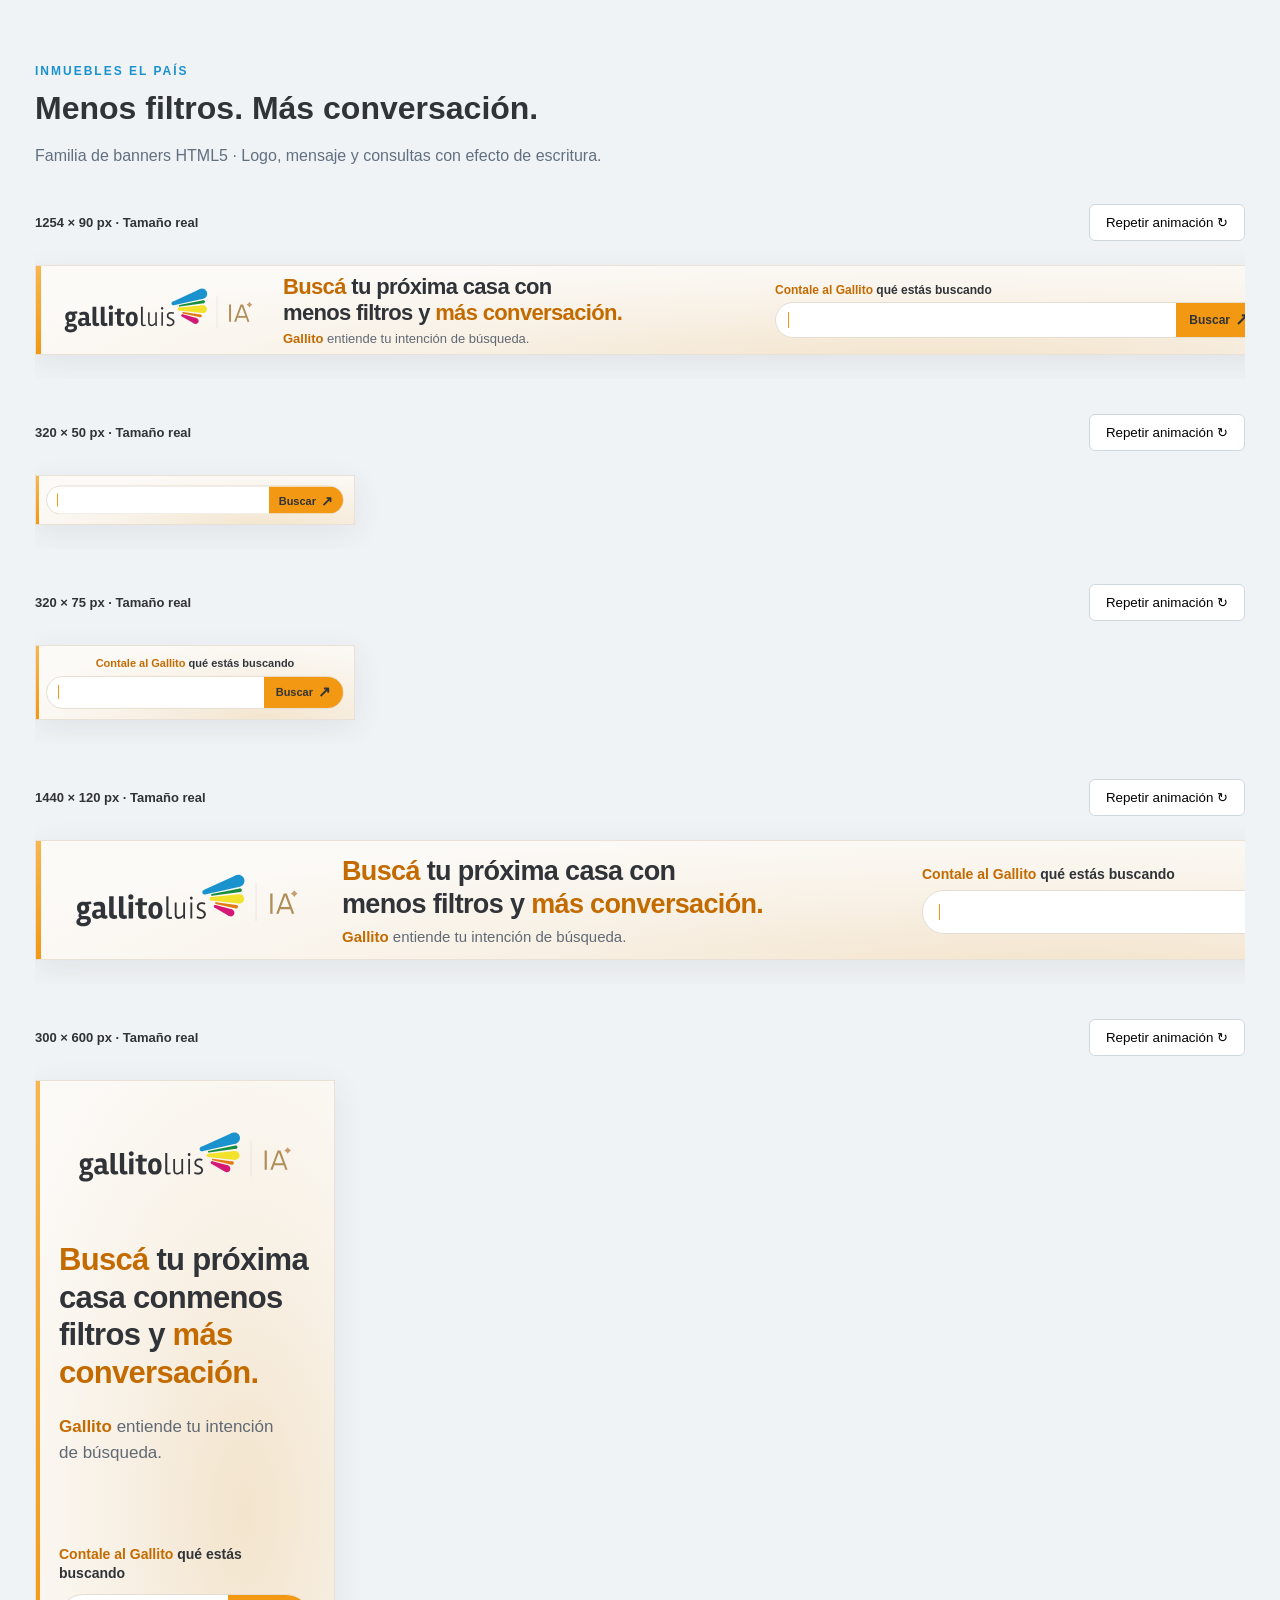
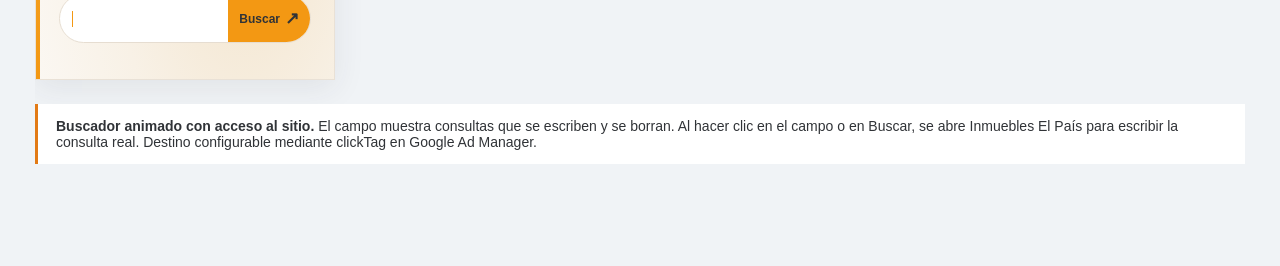
<file: index.html>
<!doctype html><html lang="es-UY"><head><meta charset="utf-8"><meta name="viewport" content="width=device-width,initial-scale=1"><title>Banners · Inmuebles El País</title><style>*{box-sizing:border-box}body{margin:0;background:#f0f3f6;color:#303337;font-family:Arial,sans-serif}main{max-width:1370px;margin:64px auto;padding:0 35px}.eyebrow{font-size:12px;color:#1a92ce;font-weight:bold;letter-spacing:2px}h1{font-size:32px;margin:12px 0}p{line-height:1.6;color:#617080}.toolbar{display:flex;justify-content:space-between;align-items:center;margin-top:35px;font-size:13px}.stage{overflow:auto;padding:24px 0}iframe{display:block;width:1254px;height:90px;border:0;box-shadow:0 8px 30px #30333715;background:white}button{background:white;border:1px solid #cfd8df;border-radius:6px;padding:10px 16px;cursor:pointer}.note{background:#fff;border-left:3px solid #e27a15;padding:14px 18px;font-size:14px}#status{min-height:24px;font-size:14px;color:#178e3f}</style></head><body><main><div class="eyebrow">INMUEBLES EL PAÍS</div><h1>Menos filtros. Más conversación.</h1><p>Familia de banners HTML5 · Logo, mensaje y consultas con efecto de escritura.</p><div class="toolbar"><strong>1254 × 90 px · Tamaño real</strong><button class="replay" data-size="1254x90">Repetir animación ↻</button></div><div class="stage"><iframe id="banner-1254x90" src="banners/1254x90/index.html" title="Banner 1254x90" style="width:1254px;height:90px"></iframe></div><div class="toolbar"><strong>320 × 50 px · Tamaño real</strong><button class="replay" data-size="320x50">Repetir animación ↻</button></div><div class="stage"><iframe id="banner-320x50" src="banners/320x50/index.html" title="Banner 320x50" style="width:320px;height:50px"></iframe></div><div class="toolbar"><strong>320 × 75 px · Tamaño real</strong><button class="replay" data-size="320x75">Repetir animación ↻</button></div><div class="stage"><iframe id="banner-320x75" src="banners/320x75/index.html" title="Banner 320x75" style="width:320px;height:75px"></iframe></div><div class="toolbar"><strong>1440 × 120 px · Tamaño real</strong><button class="replay" data-size="1440x120">Repetir animación ↻</button></div><div class="stage"><iframe id="banner-1440x120" src="banners/1440x120/index.html" title="Banner 1440x120" style="width:1440px;height:120px"></iframe></div><div class="toolbar"><strong>300 × 600 px · Tamaño real</strong><button class="replay" data-size="300x600">Repetir animación ↻</button></div><div class="stage"><iframe id="banner-300x600" src="banners/300x600/index.html" title="Banner 300x600" style="width:300px;height:600px"></iframe></div><div class="note"><strong>Buscador animado con acceso al sitio.</strong> El campo muestra consultas que se escriben y se borran. Al hacer clic en el campo o en Buscar, se abre Inmuebles El País para escribir la consulta real. Destino configurable mediante clickTag en Google Ad Manager.</div><p id="status" role="status" aria-live="polite"></p></main><script>document.querySelectorAll('.replay').forEach(button=>button.addEventListener('click',()=>{const size=button.dataset.size;document.querySelector('#banner-'+size).src='banners/'+size+'/index.html'}));</script></body></html>
</file>
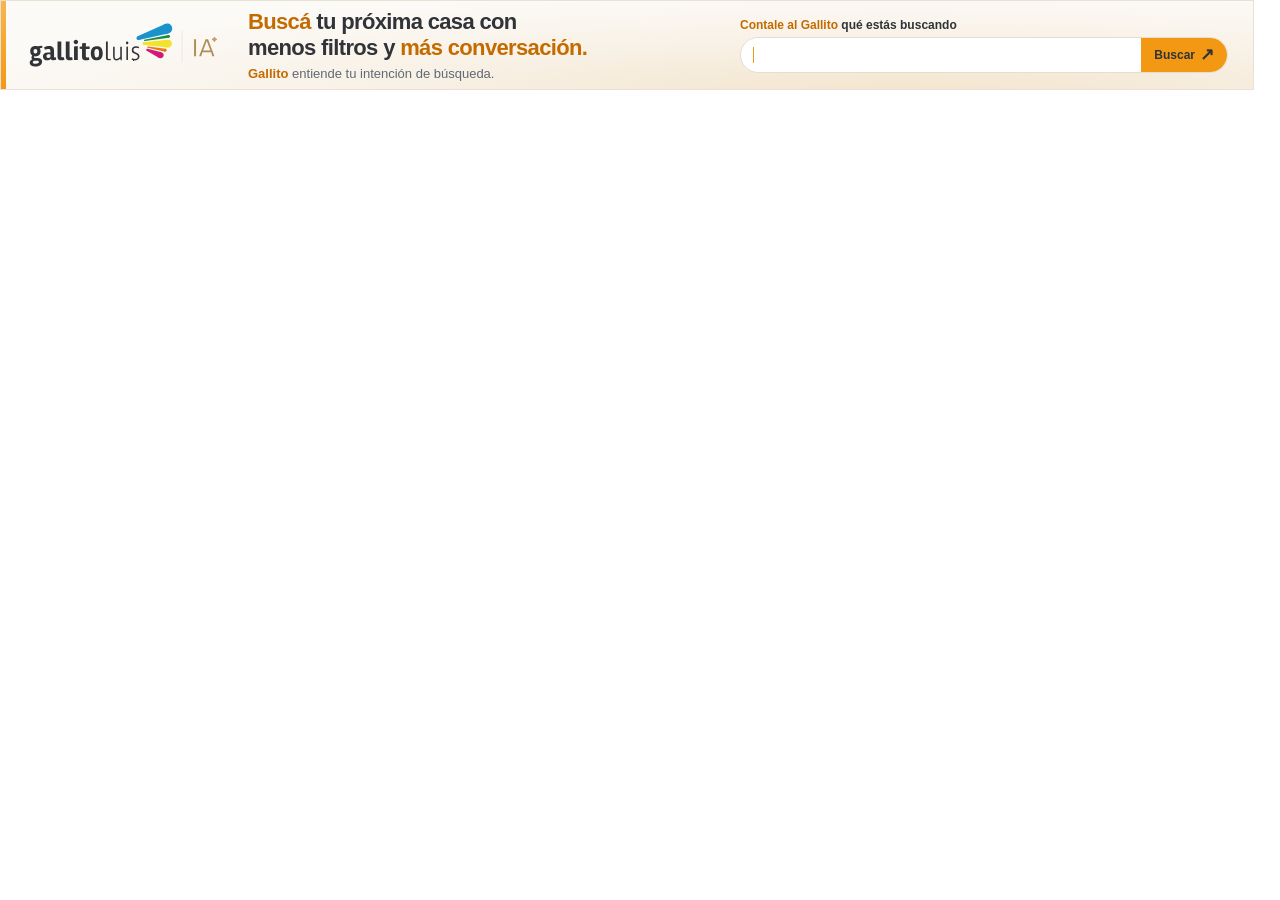
<file: banners/1254x90/index.html>
<!doctype html>
<html lang="es-UY">
<head><meta charset="utf-8"><meta name="viewport" content="width=device-width,initial-scale=1"><meta name="ad.size" content="width=1254,height=90"><title>Gallito · 1254×90</title><link rel="stylesheet" href="style.css"><script>var clickTag = "https://inmuebles.elpais.com.uy/";</script></head>
<body>
<main class="banner" aria-label="Inmuebles El País">
  <div class="accent" aria-hidden="true"></div>
  <div class="brand"><img src="assets/logo.svg" alt="Inmuebles El País"></div>
  <section class="message"><h1><span>Buscá</span> tu próxima casa con<br>menos filtros y <span>más conversación.</span></h1><p><strong>Gallito</strong> entiende tu intención de búsqueda.</p></section>
  <section class="search" aria-label="Buscador de Gallito"><p class="search-label"><span style="color:var(--orange-text)">Contale al Gallito</span> qué estás buscando</p><div class="field"><a class="query-preview" href="https://inmuebles.elpais.com.uy/" target="_blank" rel="noopener noreferrer" aria-label="Escribir una consulta en Inmuebles El País, abre una nueva pestaña"><span id="typed-query" aria-hidden="true"></span><span class="typing-caret" aria-hidden="true"></span></a><a class="search-button" href="https://inmuebles.elpais.com.uy/" target="_blank" rel="noopener noreferrer" aria-label="Abrir el buscador de Inmuebles El País">Buscar <span aria-hidden="true">↗</span></a></div></section>
</main>
<script src="script.js"></script>
</body></html>
</file>
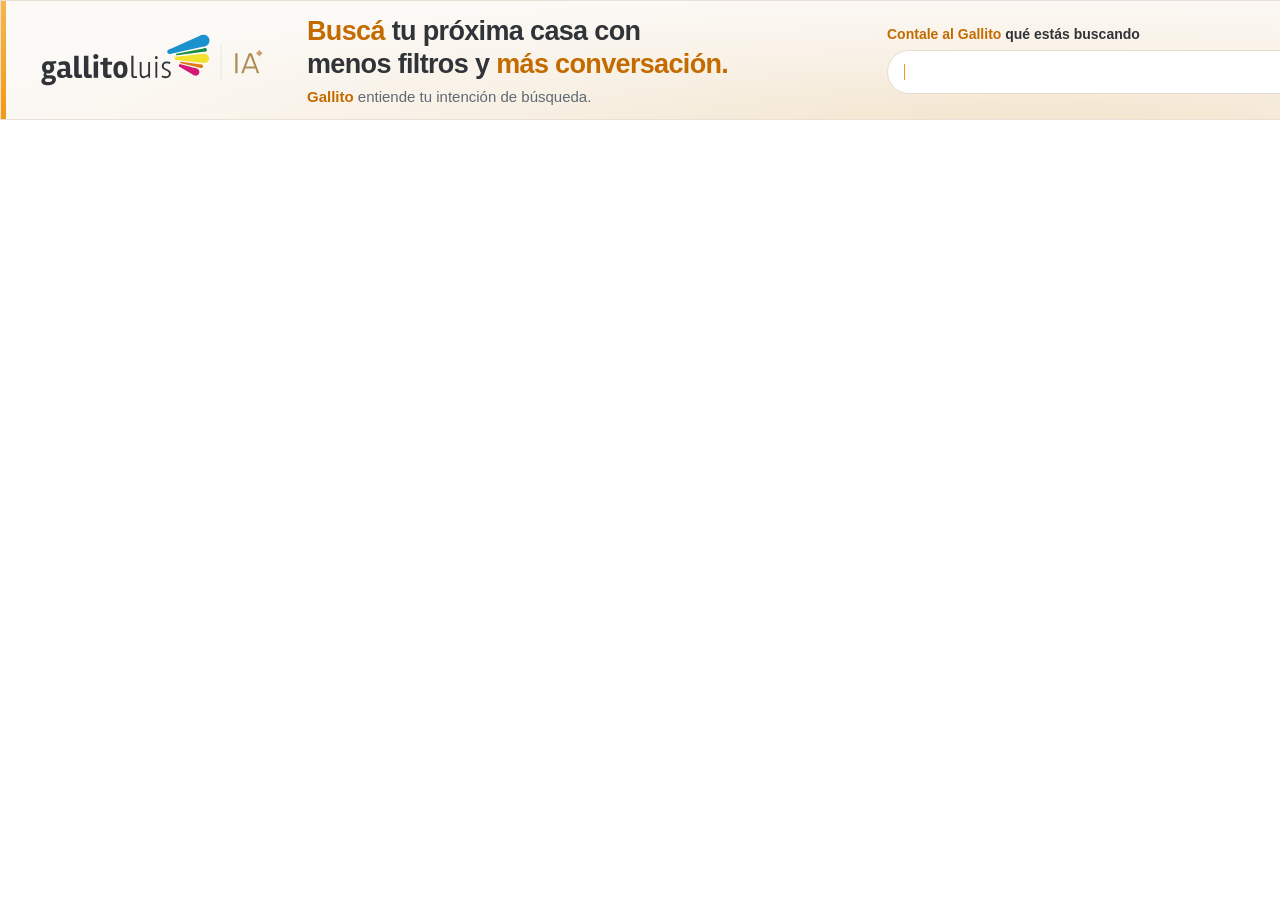
<file: banners/1440x120/index.html>
<!doctype html>
<html lang="es-UY">
<head><meta charset="utf-8"><meta name="viewport" content="width=device-width,initial-scale=1"><meta name="ad.size" content="width=1440,height=120"><title>Gallito · 1440×120</title><link rel="stylesheet" href="style.css"><script>var clickTag = "https://inmuebles.elpais.com.uy/";</script></head>
<body>
<main class="banner" aria-label="Inmuebles El País">
  <div class="accent" aria-hidden="true"></div>
  <div class="brand"><img src="assets/logo.svg" alt="Inmuebles El País"></div>
  <section class="message"><h1><span>Buscá</span> tu próxima casa con<br>menos filtros y <span>más conversación.</span></h1><p><strong>Gallito</strong> entiende tu intención de búsqueda.</p></section>
  <section class="search" aria-label="Buscador de Gallito"><p class="search-label"><span style="color:var(--orange-text)">Contale al Gallito</span> qué estás buscando</p><div class="field"><a class="query-preview" href="https://inmuebles.elpais.com.uy/" target="_blank" rel="noopener noreferrer" aria-label="Escribir una consulta en Inmuebles El País, abre una nueva pestaña"><span id="typed-query" aria-hidden="true"></span><span class="typing-caret" aria-hidden="true"></span></a><a class="search-button" href="https://inmuebles.elpais.com.uy/" target="_blank" rel="noopener noreferrer" aria-label="Abrir el buscador de Inmuebles El País">Buscar <span aria-hidden="true">↗</span></a></div></section>
</main>
<script src="script.js"></script>
</body></html>
</file>
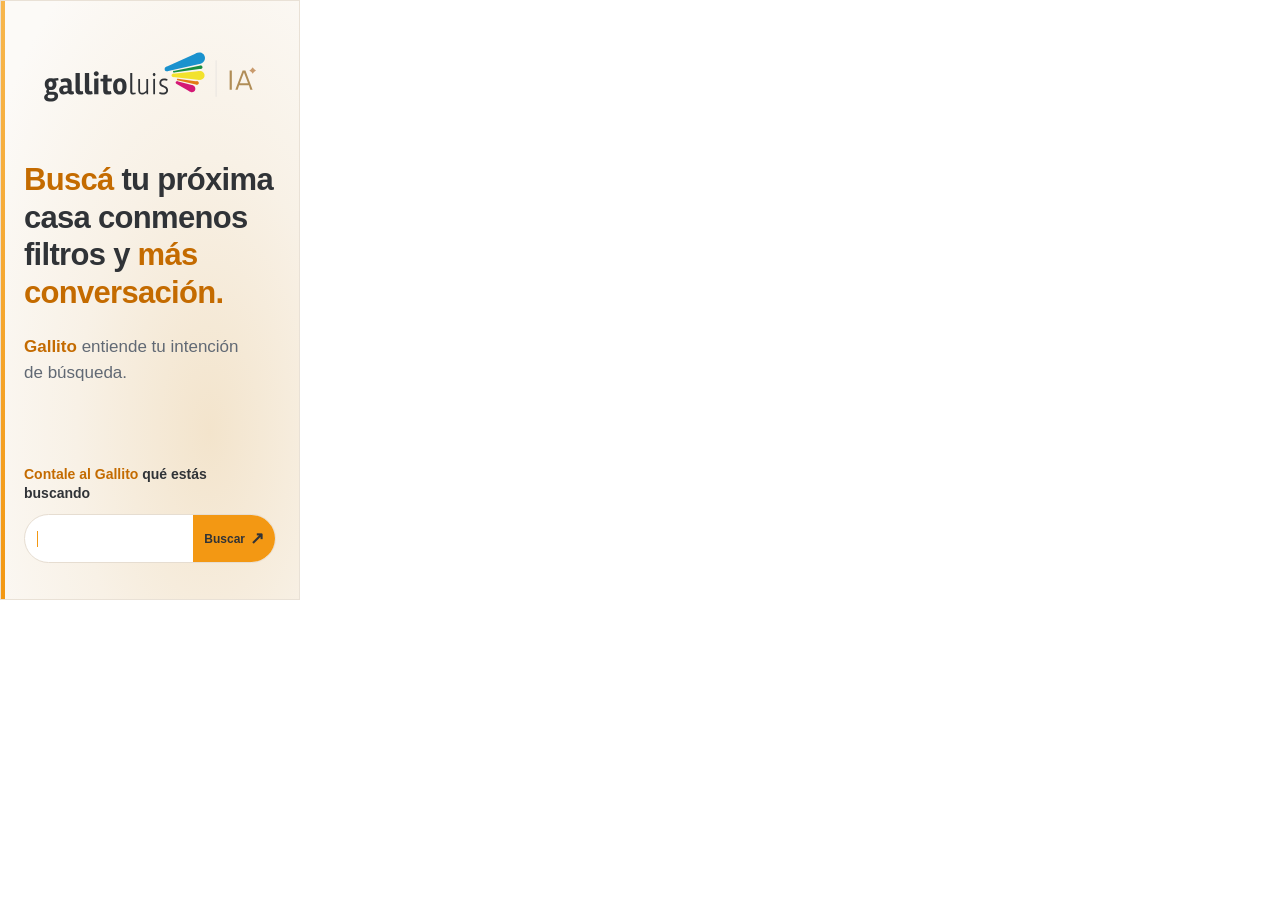
<file: banners/300x600/index.html>
<!doctype html>
<html lang="es-UY">
<head><meta charset="utf-8"><meta name="viewport" content="width=device-width,initial-scale=1"><meta name="ad.size" content="width=300,height=600"><title>Gallito · 300×600</title><link rel="stylesheet" href="style.css"><script>var clickTag = "https://inmuebles.elpais.com.uy/";</script></head>
<body>
<main class="banner" aria-label="Inmuebles El País">
  <div class="accent" aria-hidden="true"></div>
  <div class="brand"><img src="assets/logo.svg" alt="Inmuebles El País"></div>
  <section class="message"><h1><span>Buscá</span> tu próxima casa con<br>menos filtros y <span>más conversación.</span></h1><p><strong>Gallito</strong> entiende tu intención de búsqueda.</p></section>
  <section class="search" aria-label="Buscador de Gallito"><p class="search-label"><span style="color:var(--orange-text)">Contale al Gallito</span> qué estás buscando</p><div class="field"><a class="query-preview" href="https://inmuebles.elpais.com.uy/" target="_blank" rel="noopener noreferrer" aria-label="Escribir una consulta en Inmuebles El País, abre una nueva pestaña"><span id="typed-query" aria-hidden="true"></span><span class="typing-caret" aria-hidden="true"></span></a><a class="search-button" href="https://inmuebles.elpais.com.uy/" target="_blank" rel="noopener noreferrer" aria-label="Abrir el buscador de Inmuebles El País">Buscar <span aria-hidden="true">↗</span></a></div></section>
</main>
<script src="script.js"></script>
</body></html>
</file>
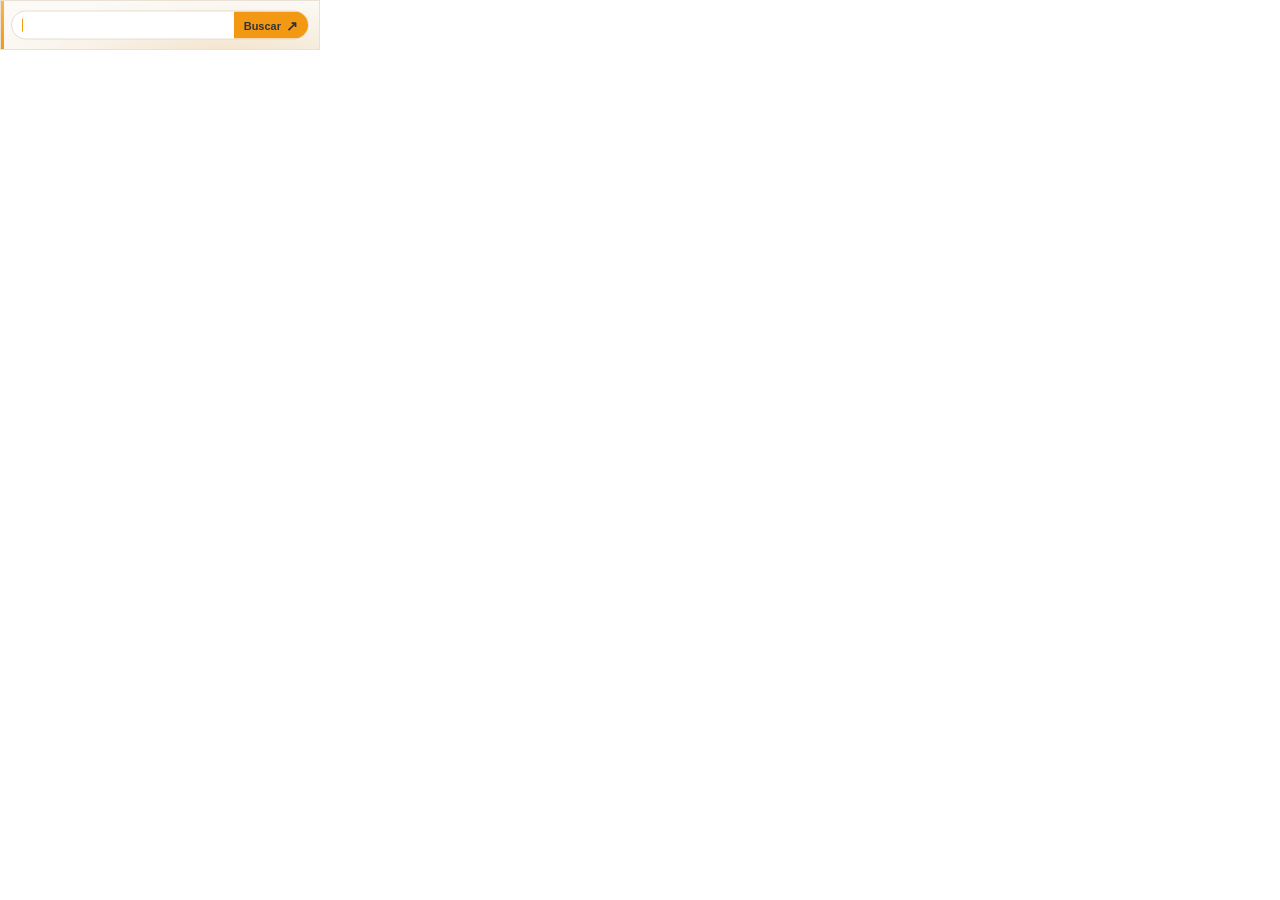
<file: banners/320x50/index.html>
<!doctype html>
<html lang="es-UY">
<head><meta charset="utf-8"><meta name="viewport" content="width=device-width,initial-scale=1"><meta name="ad.size" content="width=320,height=50"><title>Gallito · 320×50</title><link rel="stylesheet" href="style.css"><script>var clickTag = "https://inmuebles.elpais.com.uy/";</script></head>
<body>
<main class="banner" aria-label="Inmuebles El País">
  <div class="accent" aria-hidden="true"></div>
  <div class="brand"><img src="assets/logo.svg" alt="Inmuebles El País"></div>
  <section class="message"><h1><span>Buscá</span> tu próxima casa con<br>menos filtros y <span>más conversación.</span></h1><p><strong>Gallito</strong> entiende tu intención de búsqueda.</p></section>
  <section class="search" aria-label="Buscador de Gallito"><p class="search-label"><span style="color:var(--orange-text)">Contale al Gallito</span> qué estás buscando</p><div class="field"><a class="query-preview" href="https://inmuebles.elpais.com.uy/" target="_blank" rel="noopener noreferrer" aria-label="Escribir una consulta en Inmuebles El País, abre una nueva pestaña"><span id="typed-query" aria-hidden="true"></span><span class="typing-caret" aria-hidden="true"></span></a><a class="search-button" href="https://inmuebles.elpais.com.uy/" target="_blank" rel="noopener noreferrer" aria-label="Abrir el buscador de Inmuebles El País">Buscar <span aria-hidden="true">↗</span></a></div></section>
</main>
<script src="script.js"></script>
</body></html>
</file>
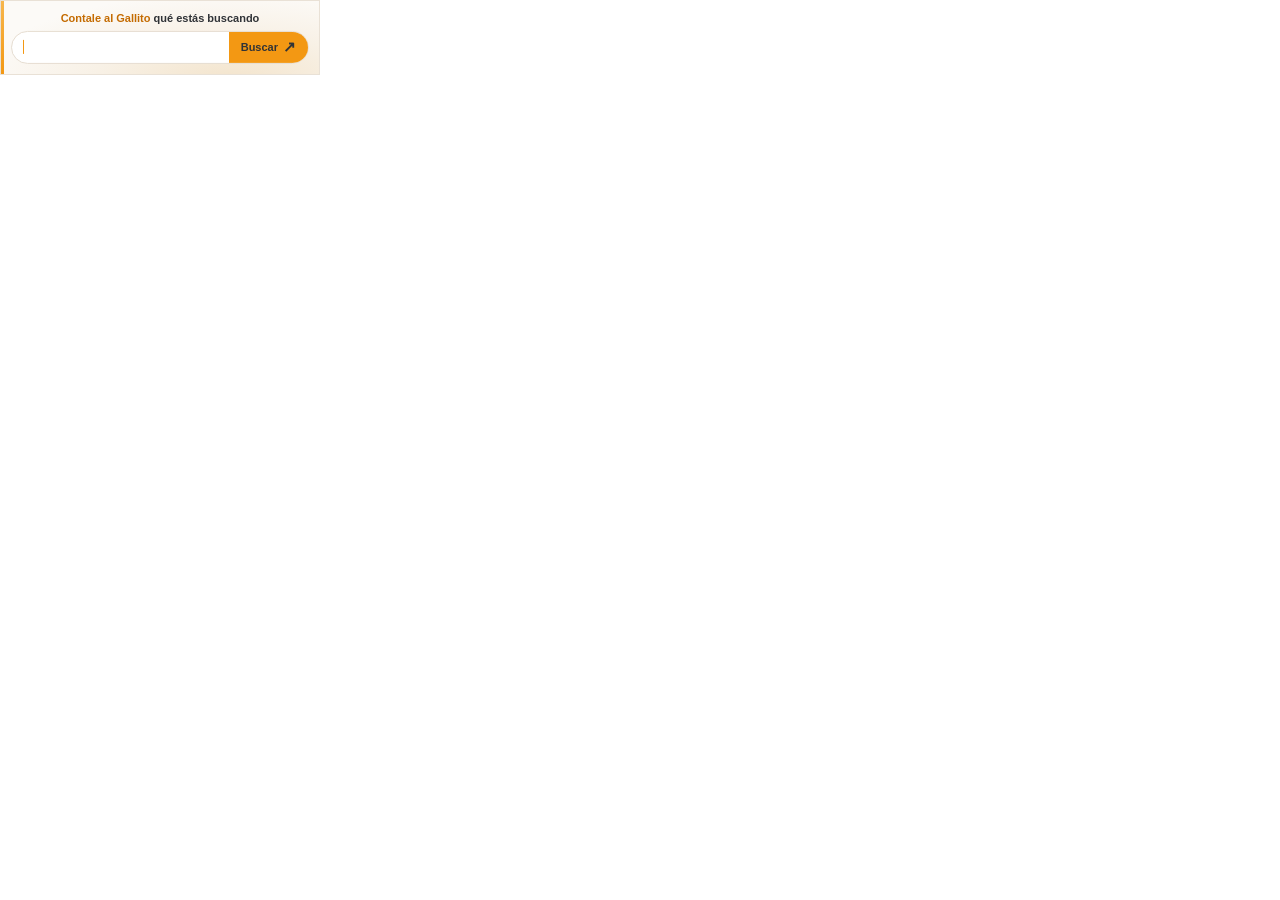
<file: banners/320x75/index.html>
<!doctype html>
<html lang="es-UY">
<head><meta charset="utf-8"><meta name="viewport" content="width=device-width,initial-scale=1"><meta name="ad.size" content="width=320,height=75"><title>Gallito · 320×75</title><link rel="stylesheet" href="style.css"><script>var clickTag = "https://inmuebles.elpais.com.uy/";</script></head>
<body>
<main class="banner" aria-label="Inmuebles El País">
  <div class="accent" aria-hidden="true"></div>
  <div class="brand"><img src="assets/logo.svg" alt="Inmuebles El País"></div>
  <section class="message"><h1><span>Buscá</span> tu próxima casa con<br>menos filtros y <span>más conversación.</span></h1><p><strong>Gallito</strong> entiende tu intención de búsqueda.</p></section>
  <section class="search" aria-label="Buscador de Gallito"><p class="search-label"><span style="color:var(--orange-text)">Contale al Gallito</span> qué estás buscando</p><div class="field"><a class="query-preview" href="https://inmuebles.elpais.com.uy/" target="_blank" rel="noopener noreferrer" aria-label="Escribir una consulta en Inmuebles El País, abre una nueva pestaña"><span id="typed-query" aria-hidden="true"></span><span class="typing-caret" aria-hidden="true"></span></a><a class="search-button" href="https://inmuebles.elpais.com.uy/" target="_blank" rel="noopener noreferrer" aria-label="Abrir el buscador de Inmuebles El País">Buscar <span aria-hidden="true">↗</span></a></div></section>
</main>
<script src="script.js"></script>
</body></html>
</file>
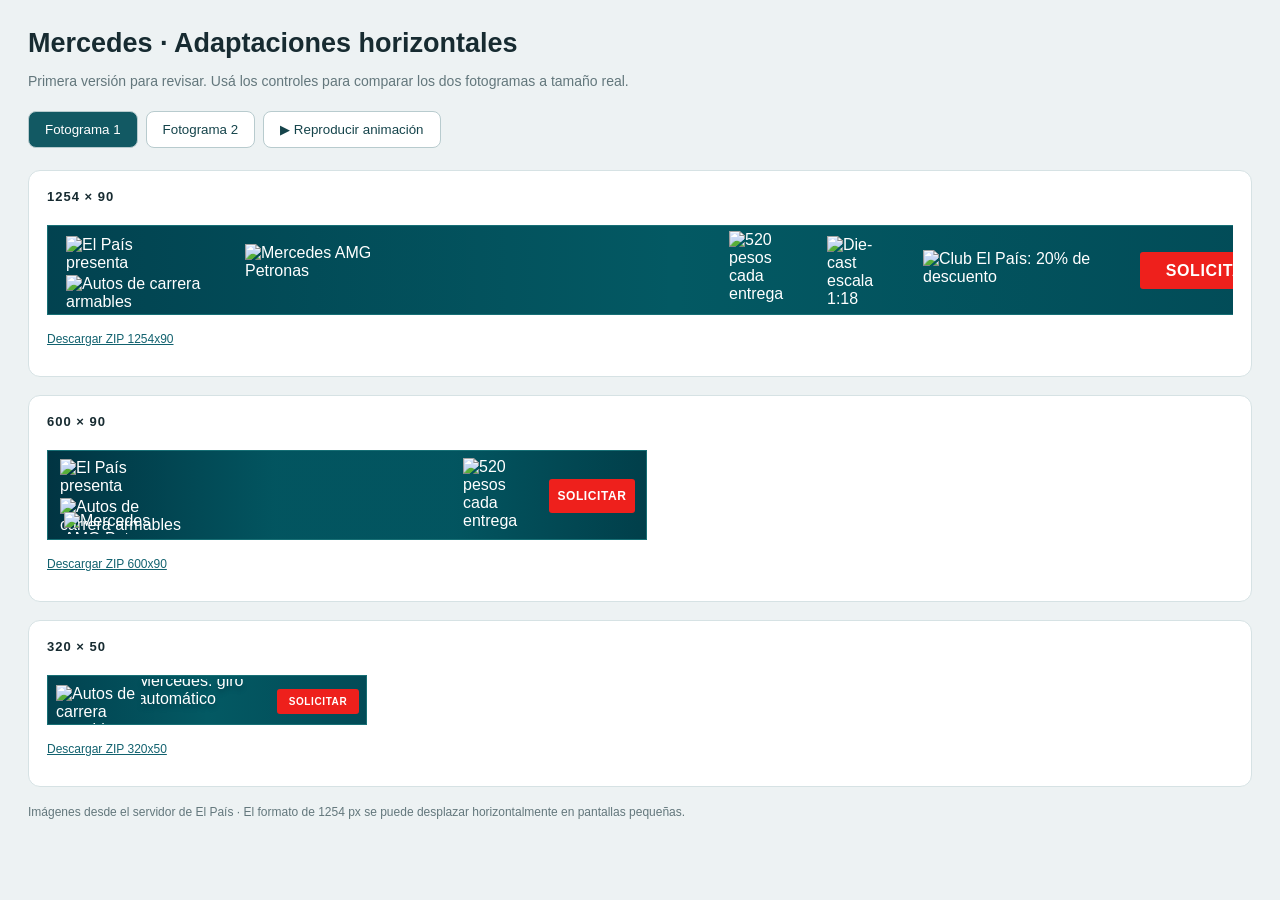
<file: banners/mercedes-horizontal-preview.html>
<!doctype html><html lang="es"><meta charset="utf-8"><meta name="viewport" content="width=device-width,initial-scale=1"><title>Mercedes · Mesa de revisión</title><style>*{box-sizing:border-box}body{margin:0;background:#edf2f3;color:#172b31;font:14px Arial}main{padding:28px;max-width:1400px;margin:auto}h1{font-size:27px;margin:0 0 10px}p{color:#63777c}.top{display:flex;gap:8px;align-items:center;margin:22px 0}button{border:1px solid #b8cbce;background:white;padding:10px 16px;border-radius:8px;color:#15444b;cursor:pointer}button.active{background:#125963;color:white}.panel{background:white;border:1px solid #d6e2e4;border-radius:12px;padding:18px;margin:18px 0}h2{font-size:13px;margin:0 0 16px;letter-spacing:1px}.scroll{overflow:auto;padding:5px 0}iframe{display:block;border:0;background:#074e58}.note{font-size:12px}a{color:#12626f}</style><main><h1>Mercedes · Adaptaciones horizontales</h1><p>Primera versión para revisar. Usá los controles para comparar los dos fotogramas a tamaño real.</p><div class="top"><button data-frame="1" class="active">Fotograma 1</button><button data-frame="2">Fotograma 2</button><button id="play">▶ Reproducir animación</button></div><section class="panel"><h2>1254 × 90</h2><div class="scroll"><iframe title="Mercedes 1254x90" src="mercedes-1254x90/index.html" width="1254" height="90"></iframe></div><p class="note"><a href="mercedes-1254x90.zip">Descargar ZIP 1254x90</a></p></section><section class="panel"><h2>600 × 90</h2><div class="scroll"><iframe title="Mercedes 600x90" src="mercedes-600x90/index.html" width="600" height="90"></iframe></div><p class="note"><a href="mercedes-600x90.zip">Descargar ZIP 600x90</a></p></section><section class="panel"><h2>320 × 50</h2><div class="scroll"><iframe title="Mercedes 320x50" src="mercedes-320x50/index.html" width="320" height="50"></iframe></div><p class="note"><a href="mercedes-320x50.zip">Descargar ZIP 320x50</a></p></section><p class="note">Imágenes desde el servidor de El País · El formato de 1254 px se puede desplazar horizontalmente en pantallas pequeñas.</p></main><script>function send(data){document.querySelectorAll('iframe').forEach(f=>f.contentWindow.postMessage(data,location.protocol==='file:'?'*':location.origin));}document.querySelectorAll('[data-frame]').forEach(b=>b.onclick=()=>{send({type:'mercedes-frame',frame:Number(b.dataset.frame)});document.querySelectorAll('button').forEach(x=>x.classList.toggle('active',x===b));});document.getElementById('play').onclick=()=>{send({type:'mercedes-replay'});document.querySelectorAll('button').forEach(x=>x.classList.toggle('active',x.id==='play'));};document.querySelectorAll('iframe').forEach(f=>f.addEventListener('load',()=>f.contentWindow.postMessage({type:'mercedes-frame',frame:1},location.protocol==='file:'?'*':location.origin)));</script></html>
</file>
<file: banners/1254x90/style.css>
:root{--ink:#303337;--blue:#1a92ce;--pink:#d41876;--green:#178e3f;--orange:#f39813;--orange-text:#c46b00}*{box-sizing:border-box}body{margin:0;font-family:Arial,Helvetica,sans-serif}.banner{position:relative;width:1254px;height:90px;overflow:hidden;display:flex;align-items:center;background:radial-gradient(ellipse at 72% 110%,#f3e4cc 0%,#f8f1e6 42%,#fcfaf7 78%);color:var(--ink);border:1px solid #e9e1d6;padding:0 25px;gap:27px}.accent{position:absolute;left:0;top:0;width:5px;height:100%;background:linear-gradient(to bottom,#f7b64d,var(--orange))}.brand{width:195px;flex-shrink:0;animation:brand 1.7s cubic-bezier(.2,.8,.2,1) both}.brand img{display:block;width:100%;height:auto}.message{width:465px;flex-shrink:0;animation:message 1s 1.5s both}h1{font-size:22px;line-height:1.16;letter-spacing:-.65px;margin:0 0 5px;font-weight:700}h1 span{color:var(--orange-text)}
h1 .headline-start{color:var(--ink)}
.message p strong{color:var(--orange-text);font-weight:700}p{font-size:13px;margin:0;color:#616974;animation:sub .6s 2.2s both}.search{flex:1;min-width:0;animation:search .8s 3.1s both}.search label{display:block;font-size:12px;font-weight:700;margin-bottom:5px}.field{display:flex;height:36px;border:1px solid #e6ddd1;border-radius:20px;overflow:hidden;background:#fff}.field:focus-within{outline:2px solid var(--orange);outline-offset:2px}input{width:100%;min-width:0;border:0;background:transparent;padding:0 10px;font:13px Arial;color:var(--ink);outline:0}input::placeholder{color:#75828e}button{flex-shrink:0;background:var(--orange);color:white;border:0;padding:0 13px;font:bold 12px Arial;cursor:pointer}button:hover{background:#127aaf}button:focus-visible{outline:2px solid var(--ink);outline-offset:-3px}button span{margin-left:5px;font-size:17px}@keyframes brand{0%{opacity:0;transform:translateX(500px) scale(.75)}30%{opacity:1;transform:translateX(500px) scale(1.08)}55%{transform:translateX(500px) scale(1)}100%{opacity:1;transform:translateX(0) scale(1)}}@keyframes message{from{opacity:0;transform:translateY(12px)}to{opacity:1;transform:translateY(0)}}@keyframes sub{from{opacity:0}to{opacity:1}}@keyframes search{from{opacity:0;transform:translateX(25px)}to{opacity:1;transform:translateX(0)}}.banner.interacting *{animation:none!important}@media(prefers-reduced-motion:reduce){.banner *{animation:none!important}}


.search-label{display:block;font-size:12px;font-weight:700;margin-bottom:5px;color:var(--ink);animation:none}.query-preview{flex:1;min-width:0;display:flex;align-items:center;gap:2px;padding:0 10px;cursor:text;color:#617080;text-decoration:none;font-size:13px;white-space:nowrap;overflow:hidden}.query-preview:focus-visible{outline:2px solid var(--orange);outline-offset:-3px}#typed-query{overflow:hidden;text-overflow:ellipsis;white-space:nowrap}.typing-caret{display:block;flex-shrink:0;width:1px;height:16px;background:var(--orange);animation:blink 1s steps(1) infinite}.search-button{display:flex;align-items:center;gap:5px;flex-shrink:0;background:var(--orange);color:var(--ink);text-decoration:none;padding:0 13px;font:bold 12px Arial;cursor:pointer}.search-button:hover{background:#e78a08}.search-button:focus-visible{outline:2px solid var(--ink);outline-offset:-3px}.search-button span{font-size:17px}@keyframes blink{50%{opacity:0}}@media(prefers-reduced-motion:reduce){.typing-caret{display:none}}
</file>
<file: banners/1440x120/style.css>
:root{--ink:#303337;--blue:#1a92ce;--pink:#d41876;--green:#178e3f;--orange:#f39813;--orange-text:#c46b00}*{box-sizing:border-box}body{margin:0;font-family:Arial,Helvetica,sans-serif}.banner{position:relative;width:1254px;height:90px;overflow:hidden;display:flex;align-items:center;background:radial-gradient(ellipse at 72% 110%,#f3e4cc 0%,#f8f1e6 42%,#fcfaf7 78%);color:var(--ink);border:1px solid #e9e1d6;padding:0 25px;gap:27px}.accent{position:absolute;left:0;top:0;width:5px;height:100%;background:linear-gradient(to bottom,#f7b64d,var(--orange))}.brand{width:195px;flex-shrink:0;animation:brand 1.7s cubic-bezier(.2,.8,.2,1) both}.brand img{display:block;width:100%;height:auto}.message{width:465px;flex-shrink:0;animation:message 1s 1.5s both}h1{font-size:22px;line-height:1.16;letter-spacing:-.65px;margin:0 0 5px;font-weight:700}h1 span{color:var(--orange-text)}
h1 .headline-start{color:var(--ink)}
.message p strong{color:var(--orange-text);font-weight:700}p{font-size:13px;margin:0;color:#616974;animation:sub .6s 2.2s both}.search{flex:1;min-width:0;animation:search .8s 3.1s both}.search label{display:block;font-size:12px;font-weight:700;margin-bottom:5px}.field{display:flex;height:36px;border:1px solid #e6ddd1;border-radius:20px;overflow:hidden;background:#fff}.field:focus-within{outline:2px solid var(--orange);outline-offset:2px}input{width:100%;min-width:0;border:0;background:transparent;padding:0 10px;font:13px Arial;color:var(--ink);outline:0}input::placeholder{color:#75828e}button{flex-shrink:0;background:var(--orange);color:white;border:0;padding:0 13px;font:bold 12px Arial;cursor:pointer}button:hover{background:#127aaf}button:focus-visible{outline:2px solid var(--ink);outline-offset:-3px}button span{margin-left:5px;font-size:17px}@keyframes brand{0%{opacity:0;transform:translateX(500px) scale(.75)}30%{opacity:1;transform:translateX(500px) scale(1.08)}55%{transform:translateX(500px) scale(1)}100%{opacity:1;transform:translateX(0) scale(1)}}@keyframes message{from{opacity:0;transform:translateY(12px)}to{opacity:1;transform:translateY(0)}}@keyframes sub{from{opacity:0}to{opacity:1}}@keyframes search{from{opacity:0;transform:translateX(25px)}to{opacity:1;transform:translateX(0)}}.banner.interacting *{animation:none!important}@media(prefers-reduced-motion:reduce){.banner *{animation:none!important}}


.search-label{display:block;font-size:12px;font-weight:700;margin-bottom:5px;color:var(--ink);animation:none}.query-preview{flex:1;min-width:0;display:flex;align-items:center;gap:2px;padding:0 10px;cursor:text;color:#617080;text-decoration:none;font-size:13px;white-space:nowrap;overflow:hidden}.query-preview:focus-visible{outline:2px solid var(--orange);outline-offset:-3px}#typed-query{overflow:hidden;text-overflow:ellipsis;white-space:nowrap}.typing-caret{display:block;flex-shrink:0;width:1px;height:16px;background:var(--orange);animation:blink 1s steps(1) infinite}.search-button{display:flex;align-items:center;gap:5px;flex-shrink:0;background:var(--orange);color:var(--ink);text-decoration:none;padding:0 13px;font:bold 12px Arial;cursor:pointer}.search-button:hover{background:#e78a08}.search-button:focus-visible{outline:2px solid var(--ink);outline-offset:-3px}.search-button span{font-size:17px}@keyframes blink{50%{opacity:0}}@media(prefers-reduced-motion:reduce){.typing-caret{display:none}}

/* Adaptación 1440x120 */
 .banner{width:1440px;height:120px;padding:0 36px;gap:40px}.brand{width:230px}.message{width:540px}h1{font-size:27px;line-height:1.2}.message p{font-size:15px;margin-top:8px}.search-label{font-size:14px;margin-bottom:8px}.field{height:44px;border-radius:24px}.query-preview{font-size:14px;padding:0 14px}.search-button{font-size:14px;padding:0 19px}@keyframes brand{0%{opacity:0;transform:translateX(570px) scale(.75)}30%{opacity:1;transform:translateX(570px) scale(1.08)}55%{transform:translateX(570px) scale(1)}100%{opacity:1;transform:none}}
</file>
<file: banners/300x600/style.css>
:root{--ink:#303337;--blue:#1a92ce;--pink:#d41876;--green:#178e3f;--orange:#f39813;--orange-text:#c46b00}*{box-sizing:border-box}body{margin:0;font-family:Arial,Helvetica,sans-serif}.banner{position:relative;width:1254px;height:90px;overflow:hidden;display:flex;align-items:center;background:radial-gradient(ellipse at 72% 110%,#f3e4cc 0%,#f8f1e6 42%,#fcfaf7 78%);color:var(--ink);border:1px solid #e9e1d6;padding:0 25px;gap:27px}.accent{position:absolute;left:0;top:0;width:5px;height:100%;background:linear-gradient(to bottom,#f7b64d,var(--orange))}.brand{width:195px;flex-shrink:0;animation:brand 1.7s cubic-bezier(.2,.8,.2,1) both}.brand img{display:block;width:100%;height:auto}.message{width:465px;flex-shrink:0;animation:message 1s 1.5s both}h1{font-size:22px;line-height:1.16;letter-spacing:-.65px;margin:0 0 5px;font-weight:700}h1 span{color:var(--orange-text)}
h1 .headline-start{color:var(--ink)}
.message p strong{color:var(--orange-text);font-weight:700}p{font-size:13px;margin:0;color:#616974;animation:sub .6s 2.2s both}.search{flex:1;min-width:0;animation:search .8s 3.1s both}.search label{display:block;font-size:12px;font-weight:700;margin-bottom:5px}.field{display:flex;height:36px;border:1px solid #e6ddd1;border-radius:20px;overflow:hidden;background:#fff}.field:focus-within{outline:2px solid var(--orange);outline-offset:2px}input{width:100%;min-width:0;border:0;background:transparent;padding:0 10px;font:13px Arial;color:var(--ink);outline:0}input::placeholder{color:#75828e}button{flex-shrink:0;background:var(--orange);color:white;border:0;padding:0 13px;font:bold 12px Arial;cursor:pointer}button:hover{background:#127aaf}button:focus-visible{outline:2px solid var(--ink);outline-offset:-3px}button span{margin-left:5px;font-size:17px}@keyframes brand{0%{opacity:0;transform:translateX(500px) scale(.75)}30%{opacity:1;transform:translateX(500px) scale(1.08)}55%{transform:translateX(500px) scale(1)}100%{opacity:1;transform:translateX(0) scale(1)}}@keyframes message{from{opacity:0;transform:translateY(12px)}to{opacity:1;transform:translateY(0)}}@keyframes sub{from{opacity:0}to{opacity:1}}@keyframes search{from{opacity:0;transform:translateX(25px)}to{opacity:1;transform:translateX(0)}}.banner.interacting *{animation:none!important}@media(prefers-reduced-motion:reduce){.banner *{animation:none!important}}


.search-label{display:block;font-size:12px;font-weight:700;margin-bottom:5px;color:var(--ink);animation:none}.query-preview{flex:1;min-width:0;display:flex;align-items:center;gap:2px;padding:0 10px;cursor:text;color:#617080;text-decoration:none;font-size:13px;white-space:nowrap;overflow:hidden}.query-preview:focus-visible{outline:2px solid var(--orange);outline-offset:-3px}#typed-query{overflow:hidden;text-overflow:ellipsis;white-space:nowrap}.typing-caret{display:block;flex-shrink:0;width:1px;height:16px;background:var(--orange);animation:blink 1s steps(1) infinite}.search-button{display:flex;align-items:center;gap:5px;flex-shrink:0;background:var(--orange);color:var(--ink);text-decoration:none;padding:0 13px;font:bold 12px Arial;cursor:pointer}.search-button:hover{background:#e78a08}.search-button:focus-visible{outline:2px solid var(--ink);outline-offset:-3px}.search-button span{font-size:17px}@keyframes blink{50%{opacity:0}}@media(prefers-reduced-motion:reduce){.typing-caret{display:none}}

/* Adaptación 300x600 */
 .banner{width:300px;height:600px;padding:44px 23px 36px;gap:0;flex-direction:column;align-items:stretch;background:radial-gradient(ellipse at 70% 72%,#f3e4cc 0%,#f8f1e6 45%,#fcfaf7 88%)}.accent{width:4px}.brand{width:220px;margin:0 auto 52px}.message{width:auto}h1{font-size:31px;line-height:1.22;letter-spacing:-.7px;margin-bottom:22px}h1 br{display:none}.message p{font-size:17px;line-height:1.5;max-width:230px}.search{flex:0;width:100%;margin-top:auto}.search-label{font-size:14px;line-height:1.4;margin-bottom:10px;max-width:215px}.field{height:49px;border-radius:25px}.query-preview{font-size:12px;padding:0 10px}.search-button{font-size:12px;padding:0 11px}@keyframes brand{0%{opacity:0;transform:translateY(205px) scale(.75)}30%{opacity:1;transform:translateY(205px) scale(1.08)}55%{transform:translateY(205px) scale(1)}100%{opacity:1;transform:none}}
</file>
<file: banners/320x50/style.css>
:root{--ink:#303337;--blue:#1a92ce;--pink:#d41876;--green:#178e3f;--orange:#f39813;--orange-text:#c46b00}*{box-sizing:border-box}body{margin:0;font-family:Arial,Helvetica,sans-serif}.banner{position:relative;width:1254px;height:90px;overflow:hidden;display:flex;align-items:center;background:radial-gradient(ellipse at 72% 110%,#f3e4cc 0%,#f8f1e6 42%,#fcfaf7 78%);color:var(--ink);border:1px solid #e9e1d6;padding:0 25px;gap:27px}.accent{position:absolute;left:0;top:0;width:5px;height:100%;background:linear-gradient(to bottom,#f7b64d,var(--orange))}.brand{width:195px;flex-shrink:0;animation:brand 1.7s cubic-bezier(.2,.8,.2,1) both}.brand img{display:block;width:100%;height:auto}.message{width:465px;flex-shrink:0;animation:message 1s 1.5s both}h1{font-size:22px;line-height:1.16;letter-spacing:-.65px;margin:0 0 5px;font-weight:700}h1 span{color:var(--orange-text)}
h1 .headline-start{color:var(--ink)}
.message p strong{color:var(--orange-text);font-weight:700}p{font-size:13px;margin:0;color:#616974;animation:sub .6s 2.2s both}.search{flex:1;min-width:0;animation:search .8s 3.1s both}.search label{display:block;font-size:12px;font-weight:700;margin-bottom:5px}.field{display:flex;height:36px;border:1px solid #e6ddd1;border-radius:20px;overflow:hidden;background:#fff}.field:focus-within{outline:2px solid var(--orange);outline-offset:2px}input{width:100%;min-width:0;border:0;background:transparent;padding:0 10px;font:13px Arial;color:var(--ink);outline:0}input::placeholder{color:#75828e}button{flex-shrink:0;background:var(--orange);color:white;border:0;padding:0 13px;font:bold 12px Arial;cursor:pointer}button:hover{background:#127aaf}button:focus-visible{outline:2px solid var(--ink);outline-offset:-3px}button span{margin-left:5px;font-size:17px}@keyframes brand{0%{opacity:0;transform:translateX(500px) scale(.75)}30%{opacity:1;transform:translateX(500px) scale(1.08)}55%{transform:translateX(500px) scale(1)}100%{opacity:1;transform:translateX(0) scale(1)}}@keyframes message{from{opacity:0;transform:translateY(12px)}to{opacity:1;transform:translateY(0)}}@keyframes sub{from{opacity:0}to{opacity:1}}@keyframes search{from{opacity:0;transform:translateX(25px)}to{opacity:1;transform:translateX(0)}}.banner.interacting *{animation:none!important}@media(prefers-reduced-motion:reduce){.banner *{animation:none!important}}


.search-label{display:block;font-size:12px;font-weight:700;margin-bottom:5px;color:var(--ink);animation:none}.query-preview{flex:1;min-width:0;display:flex;align-items:center;gap:2px;padding:0 10px;cursor:text;color:#617080;text-decoration:none;font-size:13px;white-space:nowrap;overflow:hidden}.query-preview:focus-visible{outline:2px solid var(--orange);outline-offset:-3px}#typed-query{overflow:hidden;text-overflow:ellipsis;white-space:nowrap}.typing-caret{display:block;flex-shrink:0;width:1px;height:16px;background:var(--orange);animation:blink 1s steps(1) infinite}.search-button{display:flex;align-items:center;gap:5px;flex-shrink:0;background:var(--orange);color:var(--ink);text-decoration:none;padding:0 13px;font:bold 12px Arial;cursor:pointer}.search-button:hover{background:#e78a08}.search-button:focus-visible{outline:2px solid var(--ink);outline-offset:-3px}.search-button span{font-size:17px}@keyframes blink{50%{opacity:0}}@media(prefers-reduced-motion:reduce){.typing-caret{display:none}}

/* Adaptación 320x50 */
 .banner{width:320px;height:50px;padding:0 10px;display:block}.accent{width:3px}.brand{position:absolute;width:145px;left:88px;top:4px;animation:compact-logo 7s both}.message{position:absolute;inset:0;width:auto;animation:none}.message h1{position:absolute;inset:5px 13px auto;font-size:16px;line-height:1.2;letter-spacing:-.3px;text-align:center;animation:compact-title 7s both}.message p{position:absolute;top:11px;left:42px;right:10px;font-size:13px;line-height:1.15;text-align:center;animation:compact-sub 7s both}.search{position:absolute;left:10px;right:10px;top:16px;animation:compact-search .7s 6.6s both}.search-label{display:none}.field{height:29px;border-radius:17px}.query-preview{font-size:11px;padding:0 8px}.search-button{font-size:11px;padding:0 10px}.search-button span{font-size:14px}.typing-caret{height:13px}@keyframes compact-logo{0%{opacity:0;transform:scale(.75)}10%,20%{opacity:1;transform:scale(1)}32%,88%{opacity:0;transform:scale(1)}100%{opacity:1;left:12px;top:2px;width:43px;transform:none}}@keyframes compact-title{0%,20%{opacity:0;transform:translateY(5px)}30%,62%{opacity:1;transform:none}70%,100%{opacity:0}}@keyframes compact-sub{0%,65%{opacity:0}72%,90%{opacity:1}100%{opacity:0}}@keyframes compact-search{from{opacity:0;transform:translateY(8px)}to{opacity:1;transform:none}}@media(prefers-reduced-motion:reduce){.brand{left:12px;top:2px;width:43px}.message{display:none}.search{opacity:1}}

/* Logo centrado que se reduce; textos centrados en ambos ejes. */
.brand{left:50%;top:50%;transform-origin:center;animation:compact-logo 7s both}
.message h1{inset:auto 12px auto;top:50%;margin:0;transform:translateY(-50%)}
.message p{top:50%;left:10px;right:10px;margin:0;transform:translateY(-50%)}
.search{top:50%;transform:translateY(-50%)}
@keyframes compact-logo{0%{opacity:0;transform:translate(-50%,-50%) scale(.75)}10%,20%{opacity:1;transform:translate(-50%,-50%) scale(1)}32%,100%{opacity:0;transform:translate(-50%,-50%) scale(.1)}}
@keyframes compact-title{0%,20%{opacity:0;transform:translateY(calc(-50% + 5px))}30%,62%{opacity:1;transform:translateY(-50%)}70%,100%{opacity:0;transform:translateY(-50%)}}
@keyframes compact-sub{0%,65%{opacity:0}72%,88%{opacity:1}94%,100%{opacity:0}}
@keyframes compact-search{from{opacity:0;transform:translateY(calc(-50% + 8px))}to{opacity:1;transform:translateY(-50%)}}
@media(prefers-reduced-motion:reduce){.brand{display:none}.search{transform:translateY(-50%)}}
</file>
<file: banners/320x75/style.css>
:root{--ink:#303337;--blue:#1a92ce;--pink:#d41876;--green:#178e3f;--orange:#f39813;--orange-text:#c46b00}*{box-sizing:border-box}body{margin:0;font-family:Arial,Helvetica,sans-serif}.banner{position:relative;width:1254px;height:90px;overflow:hidden;display:flex;align-items:center;background:radial-gradient(ellipse at 72% 110%,#f3e4cc 0%,#f8f1e6 42%,#fcfaf7 78%);color:var(--ink);border:1px solid #e9e1d6;padding:0 25px;gap:27px}.accent{position:absolute;left:0;top:0;width:5px;height:100%;background:linear-gradient(to bottom,#f7b64d,var(--orange))}.brand{width:195px;flex-shrink:0;animation:brand 1.7s cubic-bezier(.2,.8,.2,1) both}.brand img{display:block;width:100%;height:auto}.message{width:465px;flex-shrink:0;animation:message 1s 1.5s both}h1{font-size:22px;line-height:1.16;letter-spacing:-.65px;margin:0 0 5px;font-weight:700}h1 span{color:var(--orange-text)}
h1 .headline-start{color:var(--ink)}
.message p strong{color:var(--orange-text);font-weight:700}p{font-size:13px;margin:0;color:#616974;animation:sub .6s 2.2s both}.search{flex:1;min-width:0;animation:search .8s 3.1s both}.search label{display:block;font-size:12px;font-weight:700;margin-bottom:5px}.field{display:flex;height:36px;border:1px solid #e6ddd1;border-radius:20px;overflow:hidden;background:#fff}.field:focus-within{outline:2px solid var(--orange);outline-offset:2px}input{width:100%;min-width:0;border:0;background:transparent;padding:0 10px;font:13px Arial;color:var(--ink);outline:0}input::placeholder{color:#75828e}button{flex-shrink:0;background:var(--orange);color:white;border:0;padding:0 13px;font:bold 12px Arial;cursor:pointer}button:hover{background:#127aaf}button:focus-visible{outline:2px solid var(--ink);outline-offset:-3px}button span{margin-left:5px;font-size:17px}@keyframes brand{0%{opacity:0;transform:translateX(500px) scale(.75)}30%{opacity:1;transform:translateX(500px) scale(1.08)}55%{transform:translateX(500px) scale(1)}100%{opacity:1;transform:translateX(0) scale(1)}}@keyframes message{from{opacity:0;transform:translateY(12px)}to{opacity:1;transform:translateY(0)}}@keyframes sub{from{opacity:0}to{opacity:1}}@keyframes search{from{opacity:0;transform:translateX(25px)}to{opacity:1;transform:translateX(0)}}.banner.interacting *{animation:none!important}@media(prefers-reduced-motion:reduce){.banner *{animation:none!important}}


.search-label{display:block;font-size:12px;font-weight:700;margin-bottom:5px;color:var(--ink);animation:none}.query-preview{flex:1;min-width:0;display:flex;align-items:center;gap:2px;padding:0 10px;cursor:text;color:#617080;text-decoration:none;font-size:13px;white-space:nowrap;overflow:hidden}.query-preview:focus-visible{outline:2px solid var(--orange);outline-offset:-3px}#typed-query{overflow:hidden;text-overflow:ellipsis;white-space:nowrap}.typing-caret{display:block;flex-shrink:0;width:1px;height:16px;background:var(--orange);animation:blink 1s steps(1) infinite}.search-button{display:flex;align-items:center;gap:5px;flex-shrink:0;background:var(--orange);color:var(--ink);text-decoration:none;padding:0 13px;font:bold 12px Arial;cursor:pointer}.search-button:hover{background:#e78a08}.search-button:focus-visible{outline:2px solid var(--ink);outline-offset:-3px}.search-button span{font-size:17px}@keyframes blink{50%{opacity:0}}@media(prefers-reduced-motion:reduce){.typing-caret{display:none}}

/* Adaptación 320x75 */
 .banner{width:320px;height:75px;padding:0 10px;display:block}.accent{width:3px}.brand{position:absolute;width:175px;left:73px;top:12px;animation:compact-logo 7s both}.message{position:absolute;inset:0;width:auto;animation:none}.message h1{position:absolute;inset:17px 16px auto;font-size:18px;line-height:1.18;letter-spacing:-.4px;text-align:center;animation:compact-title 7s both}.message p{position:absolute;top:21px;left:28px;right:15px;font-size:14px;line-height:1.35;text-align:center;animation:compact-sub 7s both}.search{position:absolute;left:10px;right:10px;top:35px;animation:compact-search .7s 6.6s both}.search-label{position:absolute;right:0;bottom:42px;font-size:10px;margin:0;width:186px;text-align:right;line-height:1.2}.field{height:33px;border-radius:18px}.query-preview{font-size:11px;padding:0 9px}.search-button{font-size:11px;padding:0 12px}.search-button span{font-size:15px}.typing-caret{height:14px}@keyframes compact-logo{0%{opacity:0;transform:scale(.75)}10%,20%{opacity:1;transform:scale(1)}32%,88%{opacity:0;transform:scale(1)}100%{opacity:1;left:12px;top:7px;width:82px;transform:none}}@keyframes compact-title{0%,20%{opacity:0;transform:translateY(5px)}30%,62%{opacity:1;transform:none}70%,100%{opacity:0}}@keyframes compact-sub{0%,65%{opacity:0}72%,90%{opacity:1}100%{opacity:0}}@keyframes compact-search{from{opacity:0;transform:translateY(8px)}to{opacity:1;transform:none}}@media(prefers-reduced-motion:reduce){.brand{left:12px;top:7px;width:82px}.message{display:none}.search{opacity:1}}

/* Logo centrado que se reduce; textos centrados en ambos ejes. */
.brand{left:50%;top:50%;transform-origin:center;animation:compact-logo 7s both}
.message h1{inset:auto 12px auto;top:50%;margin:0;transform:translateY(-50%)}
.message p{top:50%;left:10px;right:10px;margin:0;transform:translateY(-50%)}
.search{top:50%;transform:translateY(-50%)}
@keyframes compact-logo{0%{opacity:0;transform:translate(-50%,-50%) scale(.75)}10%,20%{opacity:1;transform:translate(-50%,-50%) scale(1)}32%,100%{opacity:0;transform:translate(-50%,-50%) scale(.1)}}
@keyframes compact-title{0%,20%{opacity:0;transform:translateY(calc(-50% + 5px))}30%,62%{opacity:1;transform:translateY(-50%)}70%,100%{opacity:0;transform:translateY(-50%)}}
@keyframes compact-sub{0%,65%{opacity:0}72%,88%{opacity:1}94%,100%{opacity:0}}
@keyframes compact-search{from{opacity:0;transform:translateY(calc(-50% + 8px))}to{opacity:1;transform:translateY(-50%)}}
@media(prefers-reduced-motion:reduce){.brand{display:none}.search{transform:translateY(-50%)}}

.search-label{position:static;width:auto;text-align:center;margin:0 0 6px;font-size:11px;line-height:1.2}
</file>
